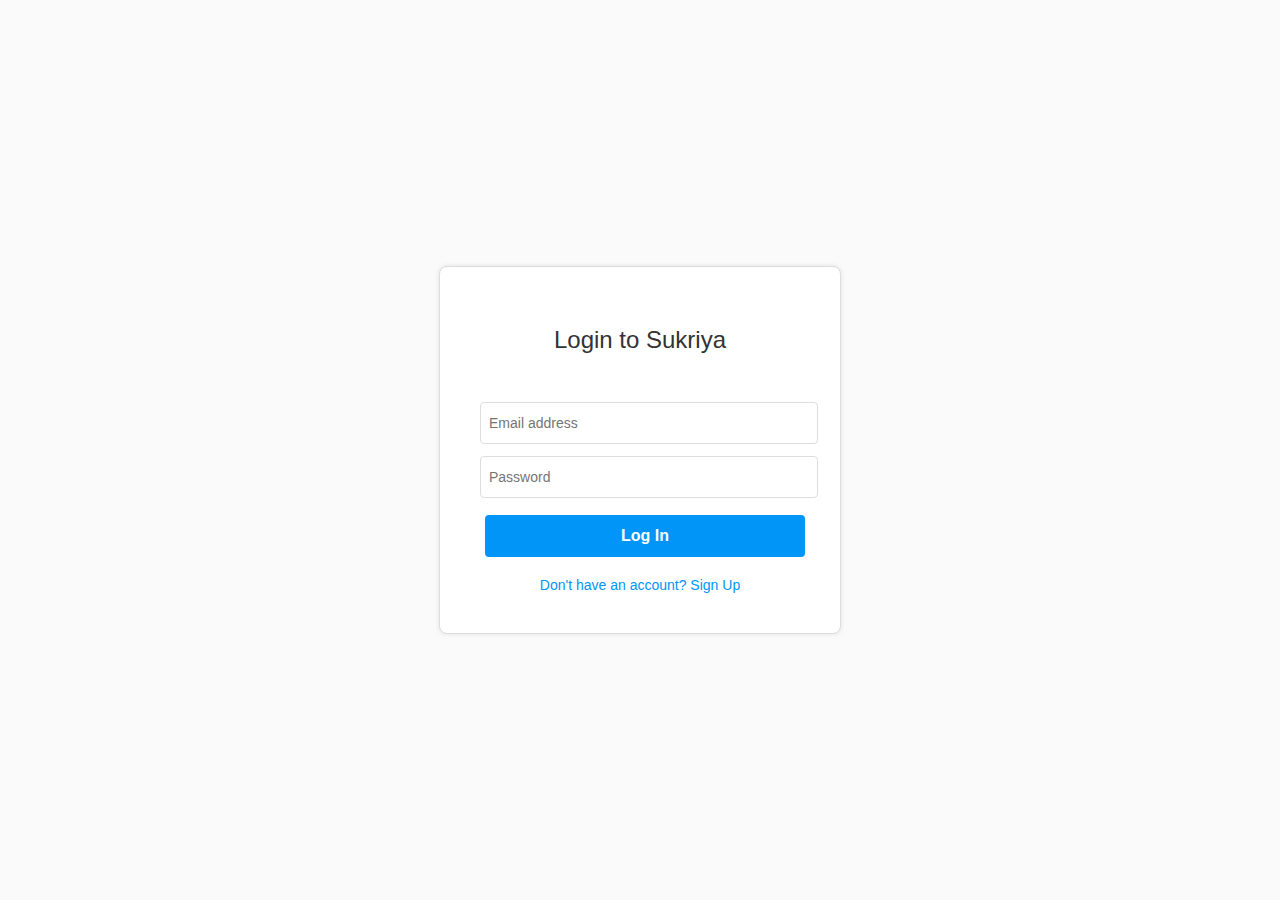
<file: index.html>
<!DOCTYPE html>
<html>
<head>
  <title>Sukriya - Home Feed</title>
  <link rel="stylesheet" href="style.css" />
</head>
<body>
  <h1>Welcome to Sukriya, <span id="username"></span></h1>

  <section class="upload-section">
    <h3>Post something new</h3>
    <input type="text" id="caption" placeholder="Write a caption..." />
    <input type="text" id="image-url" placeholder="Paste image URL..." />
    <button onclick="uploadPost()">Post</button>
  </section>

  <section class="feed" id="feed-container">
    <h3>Feed</h3>
  </section>

  <a href="profile.html">View Profile</a>

  <script src="mockdb.js"></script>
  <script src="feed.js"></script>
</body>
</html>
</file>
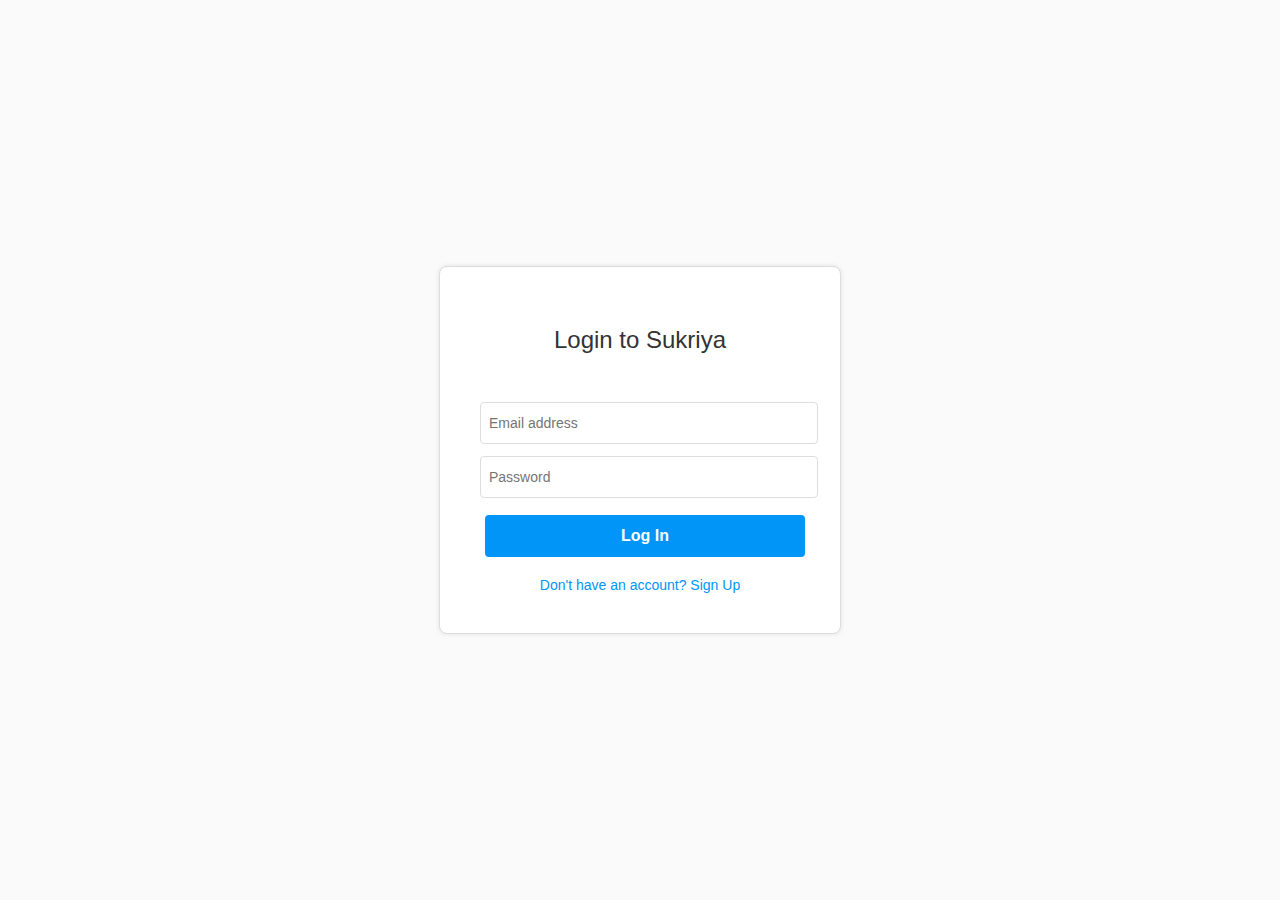
<file: chat.html>
<!DOCTYPE html>
<html>
<head>
  <title>Sukriya - Chat</title>
  <link rel="stylesheet" href="style.css">
</head>
<body>
  <h2>Chat with <span id="chat-with"></span></h2>
  <div id="chat-box" class="chat-box"></div>
  <input type="text" id="msg" placeholder="Type a message..." />
  <button onclick="send()">Send</button>

  <script src="mockdb.js"></script>
  <script>
    const me = getCurrentUser();
    const withUser = localStorage.getItem('chatWith');
    if (!me || !withUser) window.location.href = 'index.html';

    document.getElementById('chat-with').textContent = withUser;

    function renderChat() {
      const chatBox = document.getElementById('chat-box');
      chatBox.innerHTML = '';
      const messages = getMessagesWith(withUser);
      messages.forEach(msg => {
        const p = document.createElement('p');
        p.innerHTML = `<b>${msg.from}:</b> ${msg.text}`;
        chatBox.appendChild(p);
      });
      chatBox.scrollTop = chatBox.scrollHeight;
    }

    function send() {
      const input = document.getElementById('msg');
      const text = input.value.trim();
      if (text) {
        sendMessage(withUser, text);
        input.value = '';
        renderChat();
      }
    }

    renderChat();
  </script>
</body>
</html>
</file>
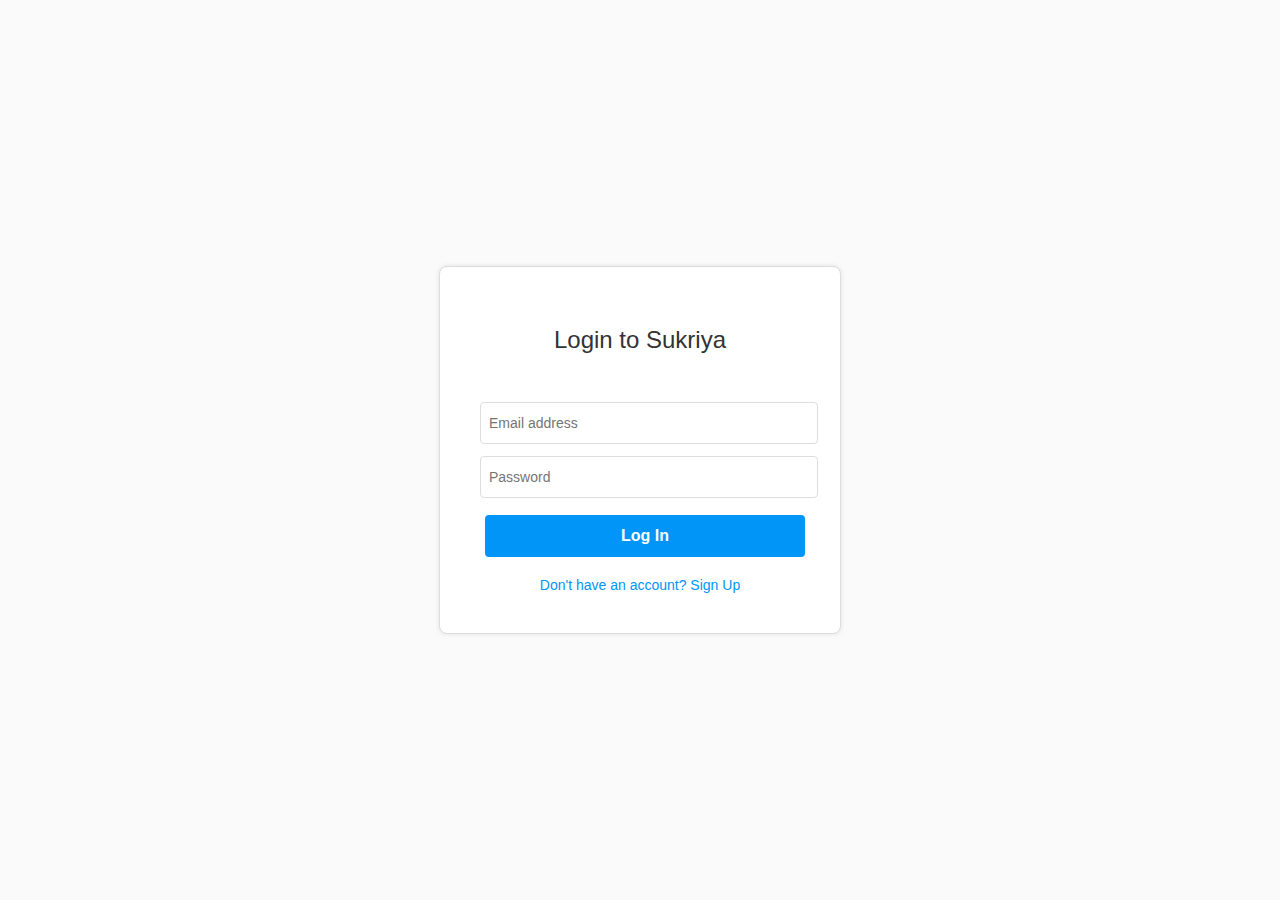
<file: login.html>
<!DOCTYPE html>
<html lang="en">
<head>
  <meta charset="UTF-8" />
  <meta name="viewport" content="width=device-width, initial-scale=1" />
  <title>Sukriya - Login / Sign Up</title>
  <link rel="stylesheet" href="style.css" />
  <style>
    body {
      background: #fafafa;
      font-family: 'Arial', sans-serif;
      display: flex;
      height: 100vh;
      justify-content: center;
      align-items: center;
      margin: 0;
    }
    .auth-box {
      background: white;
      padding: 40px;
      border: 1px solid #ddd;
      width: 320px;
      text-align: center;
      border-radius: 8px;
      box-shadow: 0 0 5px rgba(0,0,0,0.1);
    }
    h2 {
      margin-bottom: 20px;
      font-weight: 400;
    }
    input[type="email"],
    input[type="password"] {
      width: 100%;
      padding: 12px 8px;
      margin-bottom: 12px;
      border: 1px solid #ddd;
      border-radius: 4px;
      font-size: 14px;
    }
    button {
      width: 100%;
      padding: 12px;
      background: #0095f6;
      color: white;
      border: none;
      border-radius: 4px;
      font-weight: 600;
      font-size: 16px;
      cursor: pointer;
    }
    button:hover {
      background: #007ac1;
    }
    .toggle-link {
      margin-top: 15px;
      color: #0095f6;
      cursor: pointer;
      font-size: 14px;
      user-select: none;
    }
    .error {
      color: #e74c3c;
      margin-bottom: 10px;
      font-size: 13px;
      min-height: 18px;
    }
  </style>
</head>
<body>
  <div class="auth-box">
    <h2 id="form-title">Login to Sukriya</h2>
    <div class="error" id="error-msg"></div>
    <input type="email" id="email" placeholder="Email address" />
    <input type="password" id="password" placeholder="Password" />
    <button id="auth-btn" onclick="submitForm()">Log In</button>
    <div class="toggle-link" id="toggle-form" onclick="toggleForm()">Don't have an account? Sign Up</div>
  </div>

  <script>
    let isLogin = true;

    function toggleForm() {
      isLogin = !isLogin;
      document.getElementById('error-msg').textContent = '';
      if (isLogin) {
        document.getElementById('form-title').textContent = 'Login to Sukriya';
        document.getElementById('auth-btn').textContent = 'Log In';
        document.getElementById('toggle-form').textContent = "Don't have an account? Sign Up";
      } else {
        document.getElementById('form-title').textContent = 'Sign Up for Sukriya';
        document.getElementById('auth-btn').textContent = 'Sign Up';
        document.getElementById('toggle-form').textContent = "Already have an account? Log In";
      }
    }

    function getUsers() {
      return JSON.parse(localStorage.getItem('users')) || [];
    }

    function saveUsers(users) {
      localStorage.setItem('users', JSON.stringify(users));
    }

    function validateEmail(email) {
      // Basic email regex
      return /\S+@\S+\.\S+/.test(email);
    }

    function submitForm() {
      const email = document.getElementById('email').value.trim().toLowerCase();
      const password = document.getElementById('password').value;
      const errorDiv = document.getElementById('error-msg');

      if (!validateEmail(email)) {
        errorDiv.textContent = 'Please enter a valid email address.';
        return;
      }
      if (password.length < 6) {
        errorDiv.textContent = 'Password must be at least 6 characters.';
        return;
      }

      let users = getUsers();

      if (isLogin) {
        // Login flow
        const user = users.find(u => u.email === email);
        if (!user) {
          errorDiv.textContent = "User doesn't exist. Please sign up.";
          return;
        }
        if (user.password !== password) {
          errorDiv.textContent = "Incorrect password.";
          return;
        }
        // Save logged-in user email to localStorage
        localStorage.setItem('currentUser', user.email);
        window.location.href = 'index.html';
      } else {
        // Sign up flow
        if (users.some(u => u.email === email)) {
          errorDiv.textContent = "Email already registered. Please log in.";
          return;
        }
        // Save new user
        users.push({ email, password });
        saveUsers(users);
        localStorage.setItem('currentUser', email);
        window.location.href = 'index.html';
      }
    }
  </script>
</body>
</html>
</file>
<file: style.css>
body {
  font-family: Arial, sans-serif;
  margin: 20px;
  background-color: #fff8f9;
  color: #333;
}

.auth-container, .profile-container, #user-list, .chat-box {
  max-width: 500px;
  margin: auto;
}

.avatar {
  border-radius: 50%;
  width: 100px;
  height: 100px;
}

button {
  margin: 5px;
  padding: 6px 12px;
  background-color: #f06292;
  color: white;
  border: none;
  border-radius: 4px;
  cursor: pointer;
}

button:disabled {
  background-color: #ccc;
}

.chat-box {
  border: 1px solid #ccc;
  height: 300px;
  overflow-y: auto;
  padding: 10px;
}
.upload-section {
  max-width: 500px;
  margin: auto;
  padding: 10px;
}

.feed {
  max-width: 500px;
  margin: auto;
  padding: 10px;
}

.post {
  background: #fff;
  border: 1px solid #ddd;
  margin-bottom: 20px;
  padding: 10px;
  border-radius: 6px;
}

.post-img {
  width: 100%;
  border-radius: 6px;
  margin-top: 10px;
}

.like-button {
  background: transparent;
  border: none;
  font-size: 18px;
  color: #e91e63;
  cursor: pointer;
  margin-top: 5px;
}
</file>
